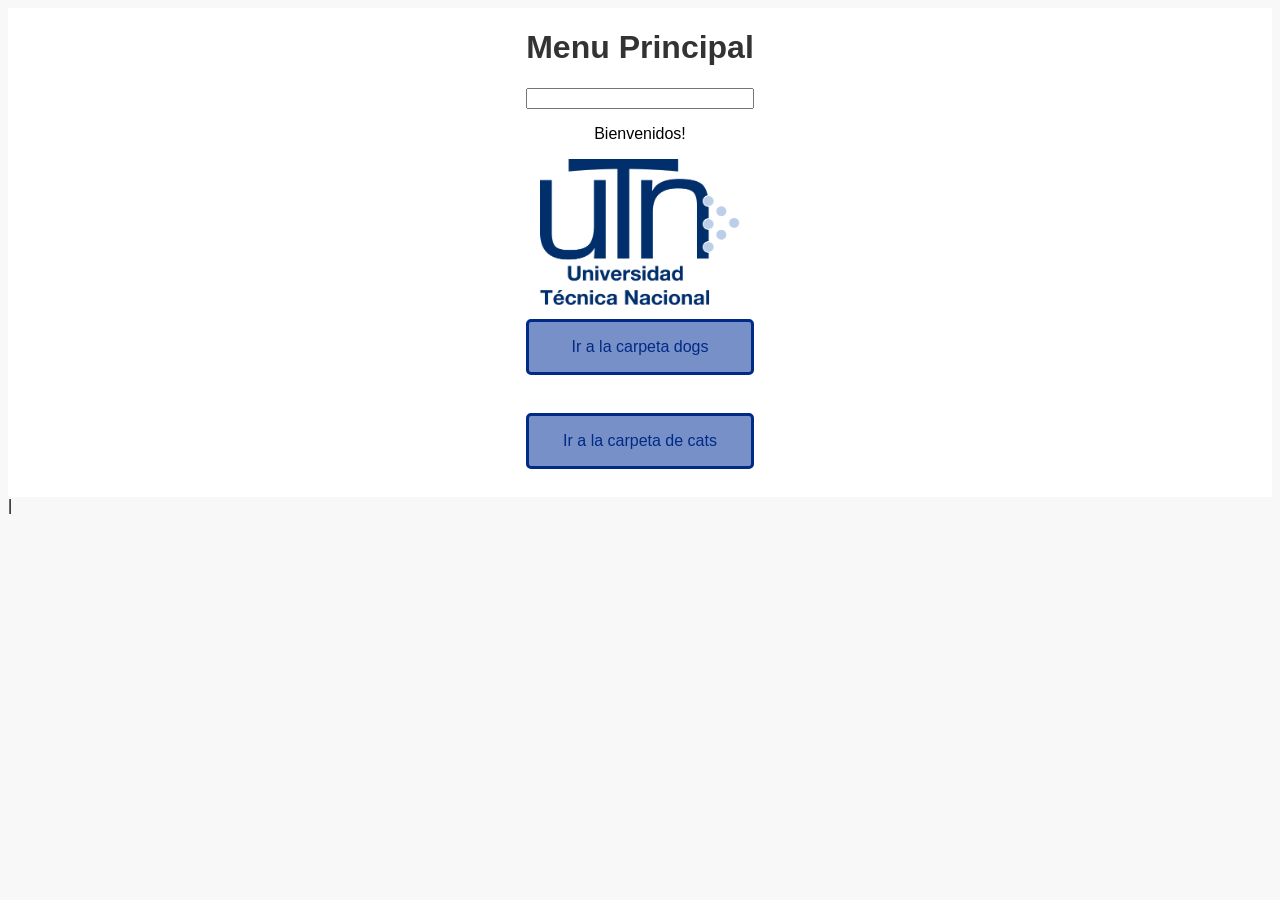
<file: Workshops3/index.html>
<!DOCTYPE html>
<html lang="en">

<head>
    <meta charset="UTF-8">
    <meta name="viewport" content="width=device-width, initial-scale=1.0">
    <title>Workshop 3</title>
    <link rel="stylesheet" href="style.css">
</head>
<!-- Contenedor principal para el título, logo y enlaces -->
<body>
    <div class="divtitulo">
        <h1 class="titulo">Menu Principal</h1>
        <input type ="text" class="subtitulo"/>
        <p>Bienvenidos!</p>
        <img class="logo" src="imagenes/logo.png">
        <a href="dogs/imagenes" class="button">Ir a la carpeta dogs</a> <br>
        <a href="cats/imagenes" class="button">Ir a la carpeta de cats</a> <br>
    </div>
</body>

</html>|
</file>
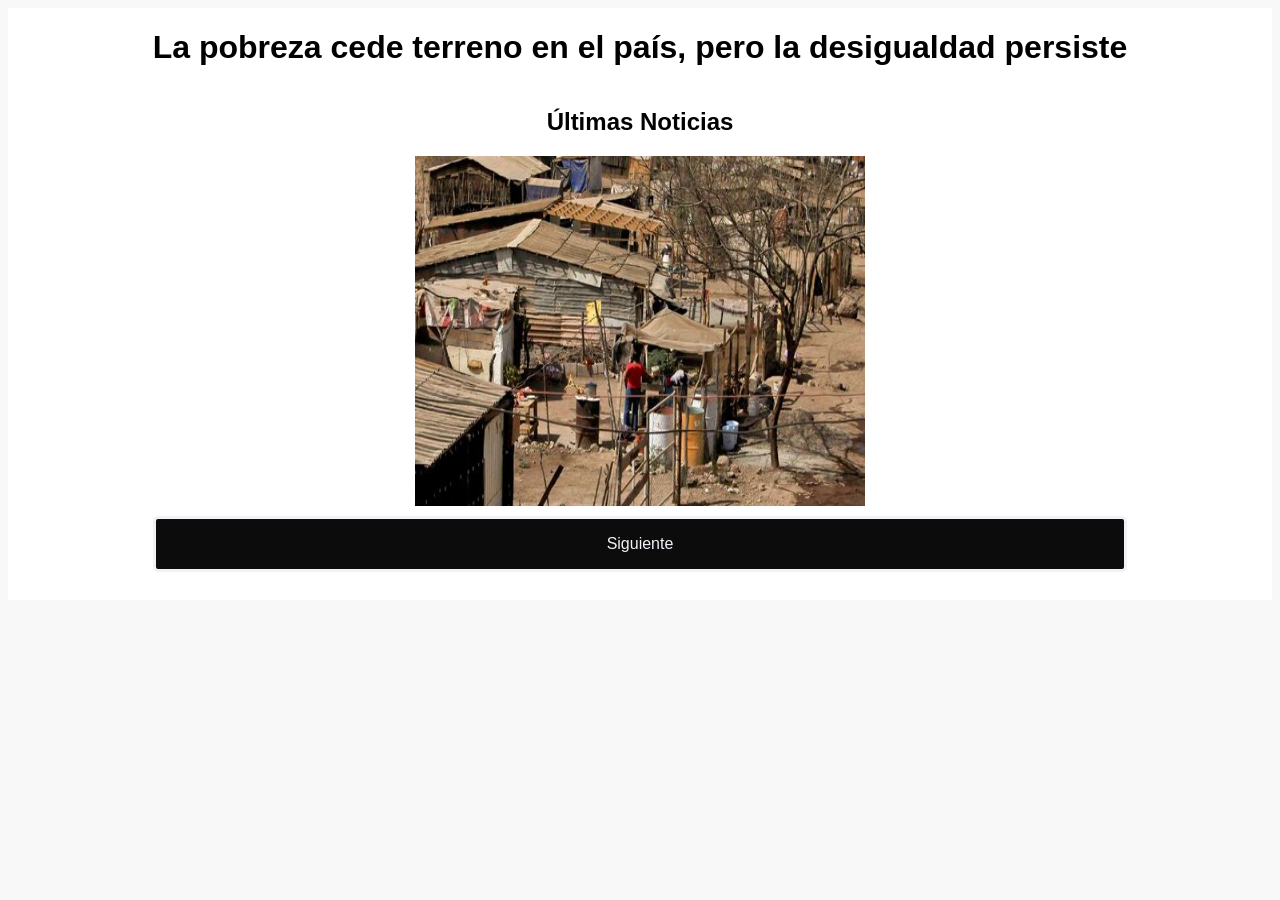
<file: Workshops4/index.html>
<!DOCTYPE html>
<html lang="en">

<head>
    <meta charset="UTF-8">
    <meta name="viewport" content="width=device-width, initial-scale=1.0">
    <link rel="stylesheet" href="style.css">
    <title>Document</title>
</head>
<body>
    <div class="portada">
        <h1 class="titulo">La pobreza cede terreno en el país,
            pero la desigualdad persiste</h1>
        <h2 class="subtitulo">Últimas Noticias</h2>
        <img class="prin" src="inicio.png">
        <a href="principal/hoja.html" class="button">Siguiente</a> <br>
    </div>
</body>

</html>
</file>
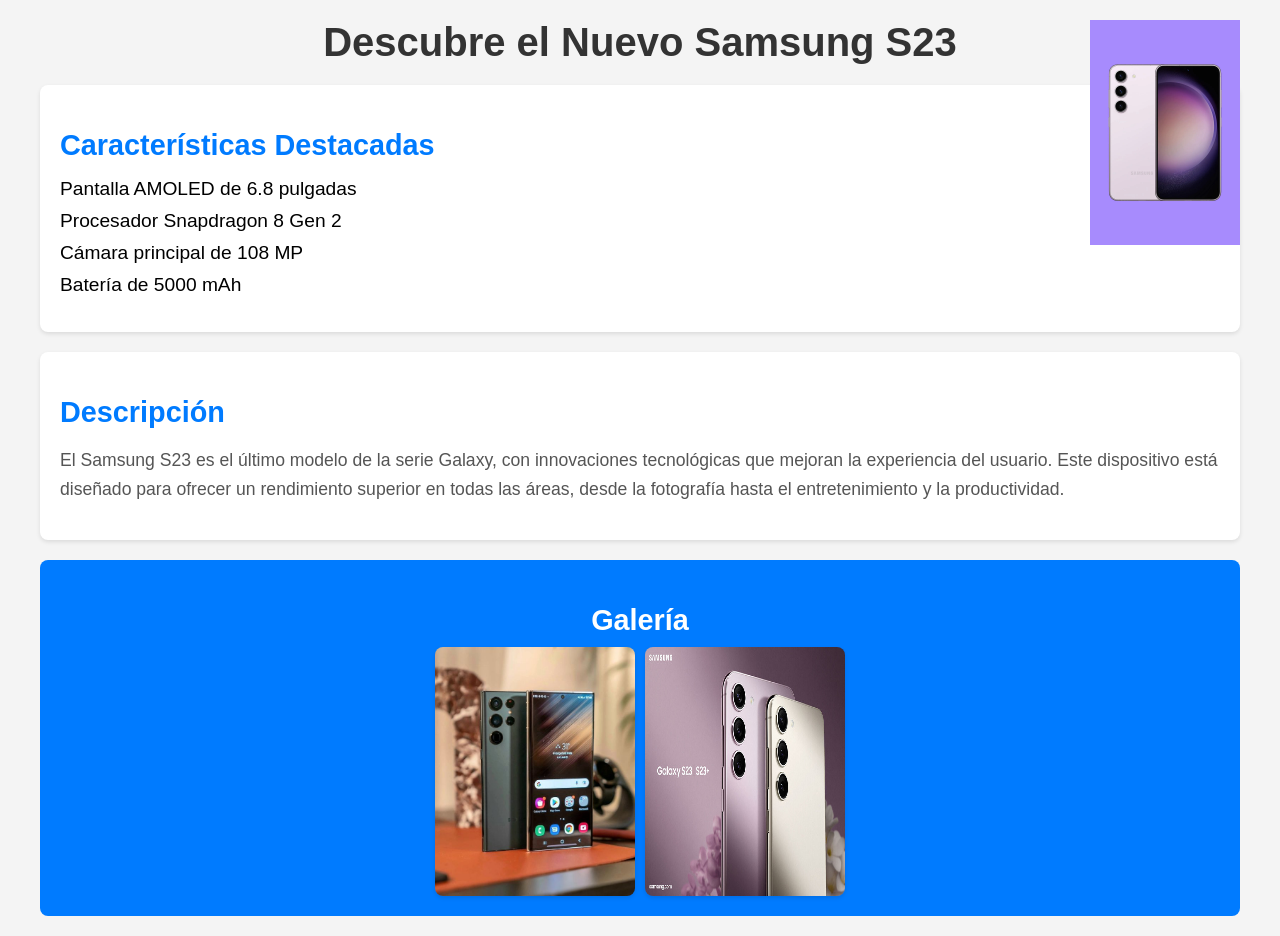
<file: Workshops5/index.html>
<!DOCTYPE html>
<html lang="es">
<head>
    <meta charset="UTF-8">
    <meta name="viewport" content="width=device-width, initial-scale=1.0">
    <title>Promoción Samsung S23</title>
    <link rel="stylesheet" href="style.css">
</head>
<body>
    <div class="container">
        <header>
            <h1>Descubre el Nuevo Samsung S23</h1>
            <img src="s23.png" alt="Samsung S23" class="main-image">
        </header>
        <main>
            <section class="features">
                <h2>Características Destacadas</h2>
                <ul>
                    <li>Pantalla AMOLED de 6.8 pulgadas</li>
                    <li>Procesador Snapdragon 8 Gen 2</li>
                    <li>Cámara principal de 108 MP</li>
                    <li>Batería de 5000 mAh</li>
                </ul>
            </section>
            <section class="description">
                <h2>Descripción</h2>
                <p>El Samsung S23 es el último modelo de la serie Galaxy, con innovaciones tecnológicas que mejoran la experiencia del usuario. Este dispositivo está diseñado para ofrecer un rendimiento superior en todas las áreas, desde la fotografía hasta el entretenimiento y la productividad.</p>
            </section>
        </main>
        <footer>
            <h2>Galería</h2>
            <div class="gallery">
                <img src="frente.png" alt="Vista lateral del Samsung S23">
                <img src="atrasS23.png" alt="Vista trasera del Samsung S23">
            </div>
        </footer>
    </div>
</body>
</html>
</file>
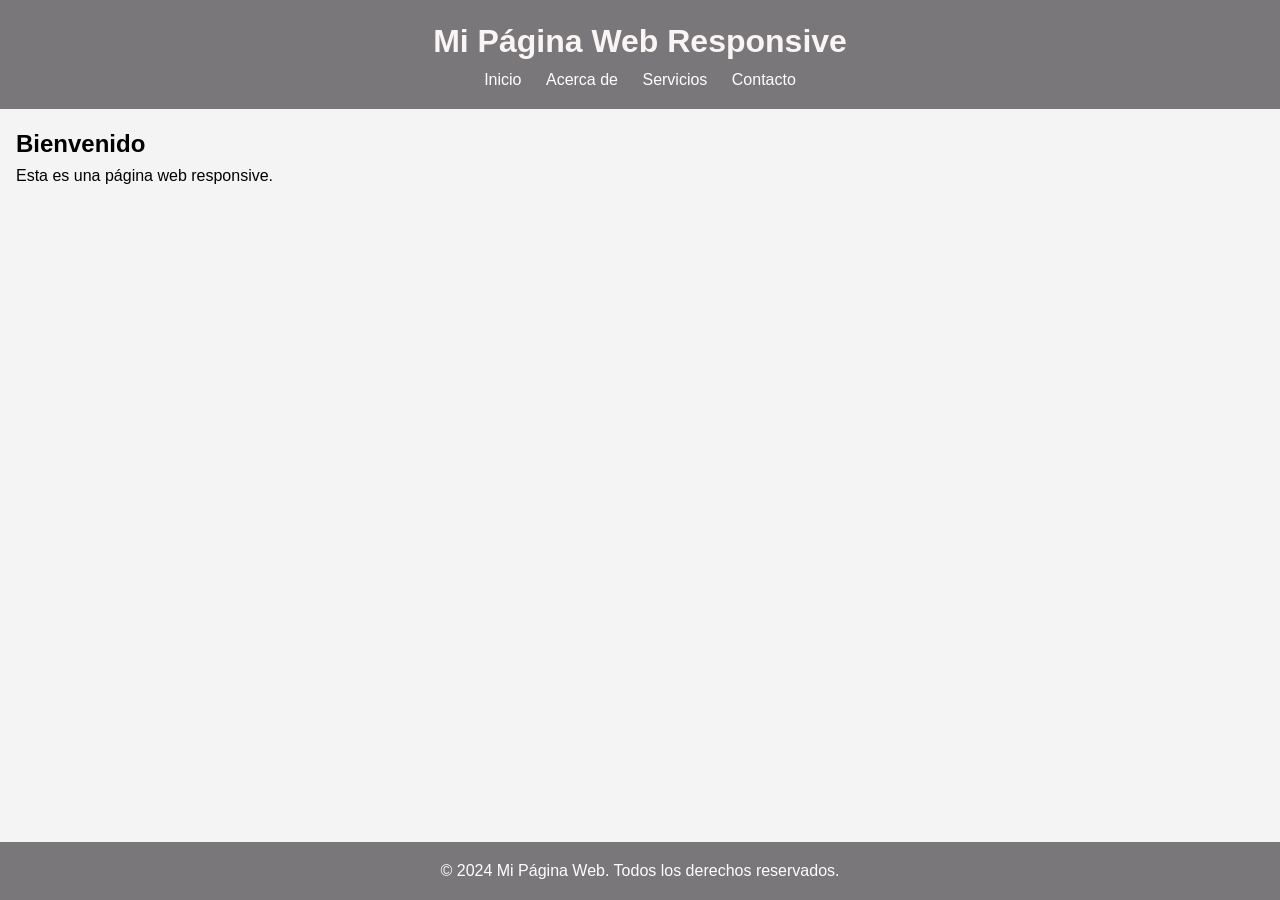
<file: Workshops7/index.html>
<!DOCTYPE html>
<html lang="es">
<head>
    <meta charset="UTF-8">
    <meta name="viewport" content="width=device-width, initial-scale=1.0">
    <title>Página Web Responsive</title>
    <link rel="stylesheet" href="style.css">
</head>
<body>
    <header>
        <h1>Mi Página Web Responsive</h1>
        <nav>
            <ul>
                <li><a href="#">Inicio</a></li>
                <li><a href="#">Acerca de</a></li>
                <li><a href="#">Servicios</a></li>
                <li><a href="#">Contacto</a></li>
            </ul>
        </nav>
    </header>
    <main>
        <section>
            <h2>Bienvenido</h2>
            <p>Esta es una página web responsive.</p>
        </section>
    </main>
    <footer>
        <p>&copy; 2024 Mi Página Web. Todos los derechos reservados.</p>
    </footer>
</body>
</html>
</file>
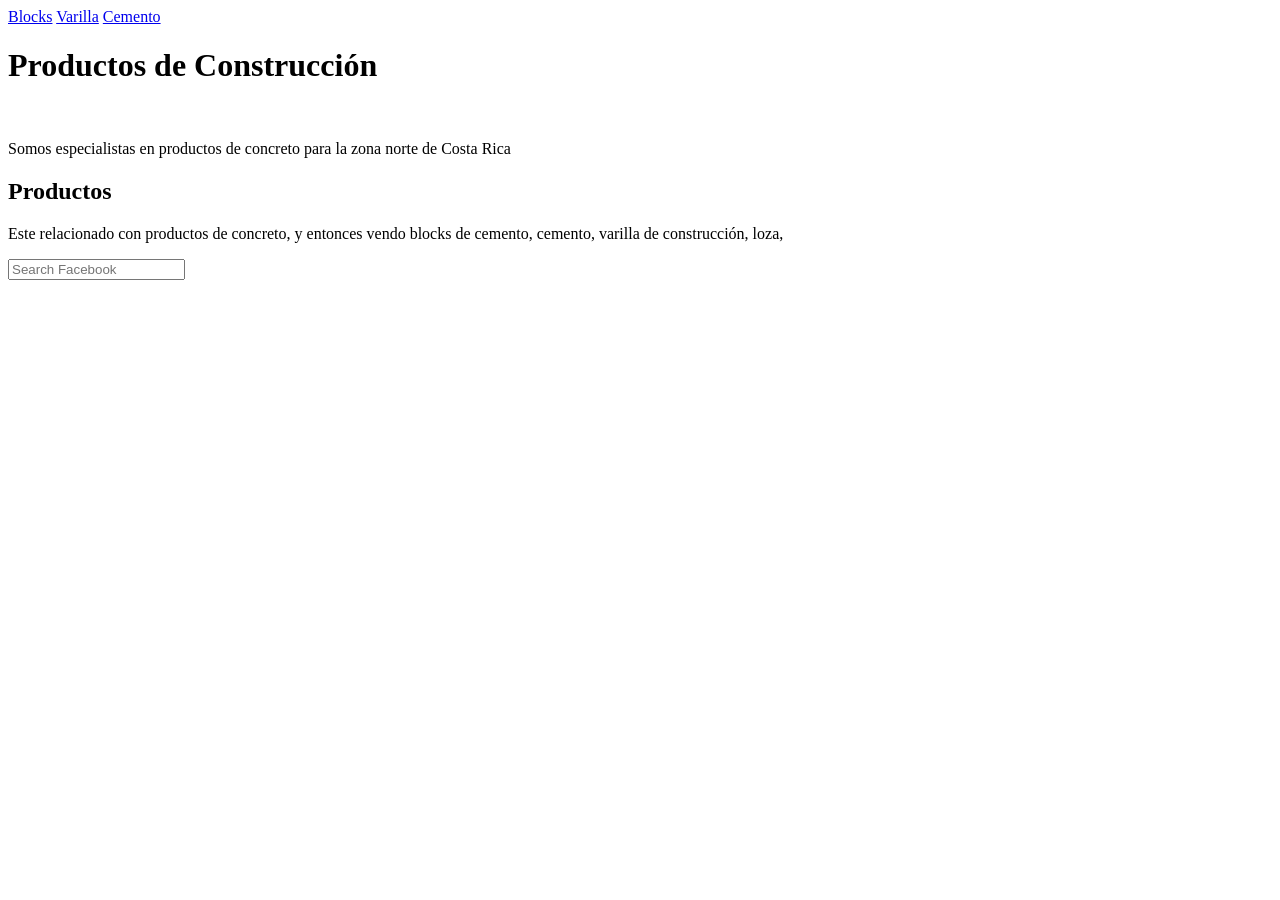
<file: quiz3/week9/index.html>
<!DOCTYPE html>
<html lang="en">
<head>
  <meta charset="UTF-8">
  <meta http-equiv="X-UA-Compatible" content="IE=edge">
  <meta name="viewport" content="width=device-width, initial-scale=1.0">
  <title>Index</title>
</head>
<body>
  <nav class="nav justify-content-center">
    <a class="nav-link active" href="#">Blocks</a>
    <a class="nav-link" href="#">Varilla</a>
    <a class="nav-link disabled" href="#">Cemento</a>
  </nav>

  <h1>Productos de Construcción</h1>
  <br/>
  <p> Somos especialistas en productos de concreto para la zona norte de Costa Rica</p>
  <h2>Productos</h2>
  <p>Este relacionado con productos de concreto, y entonces vendo blocks de cemento, cemento, varilla de construcción, loza, </p>

  <input type="search" dir="ltr" aria-autocomplete="list" aria-expanded="false" aria-label="Search Facebook" role="combobox" placeholder="Search Facebook" autocomplete="off" spellcheck="false" aria-invalid="false" value="" class="oajrlxb2 rq0escxv f1sip0of hidtqoto e70eycc3 lzcic4wl hzawbc8m ijkhr0an aaoq3grb sgqwj88q b3i9ofy5 oo9gr5id b1f16np4 hdh3q7d8 dwo3fsh8 qu0x051f esr5mh6w e9989ue4 r7d6kgcz br7hx15l h2jyy9rg n3ddgdk9 owxd89k7 ihxqhq3m jq4qci2q k4urcfbm iu8raji3 qypqp5cg l60d2q6s hv4rvrfc hwnh5xvq ez2duhqw rmlgq0sb dzqu5etb aj8hi1zk r4fl40cc kd8v7px7 m07ooulj mzan44vs">
</body>
</html>
</file>
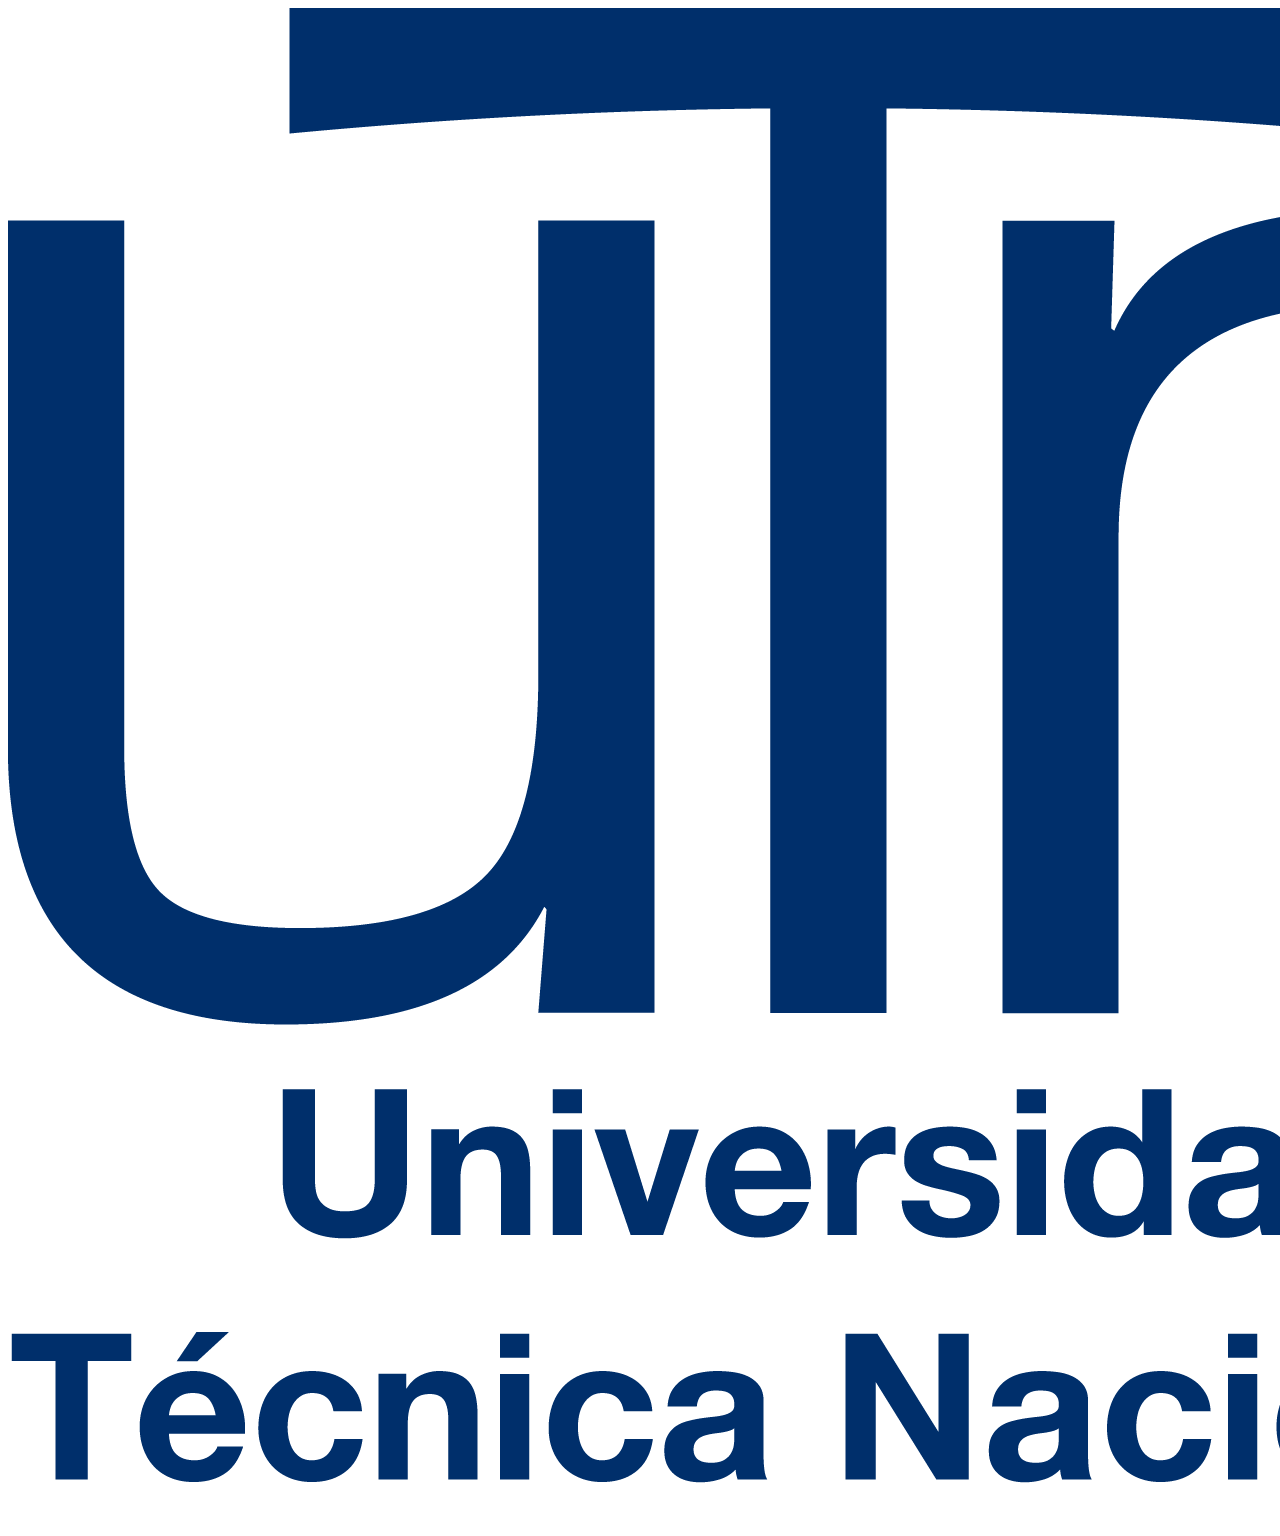
<file: Workshops3/imagenes/index.html>
<!DOCTYPE html>
<html lang="en">
<head>
    <meta charset="UTF-8">
    <meta name="viewport" content="width=device-width, initial-scale=1.0">
    <title>Document</title>
</head>
<body>
    <img src="logo.png" alt="Ericka" >
</body>
</html>
</file>
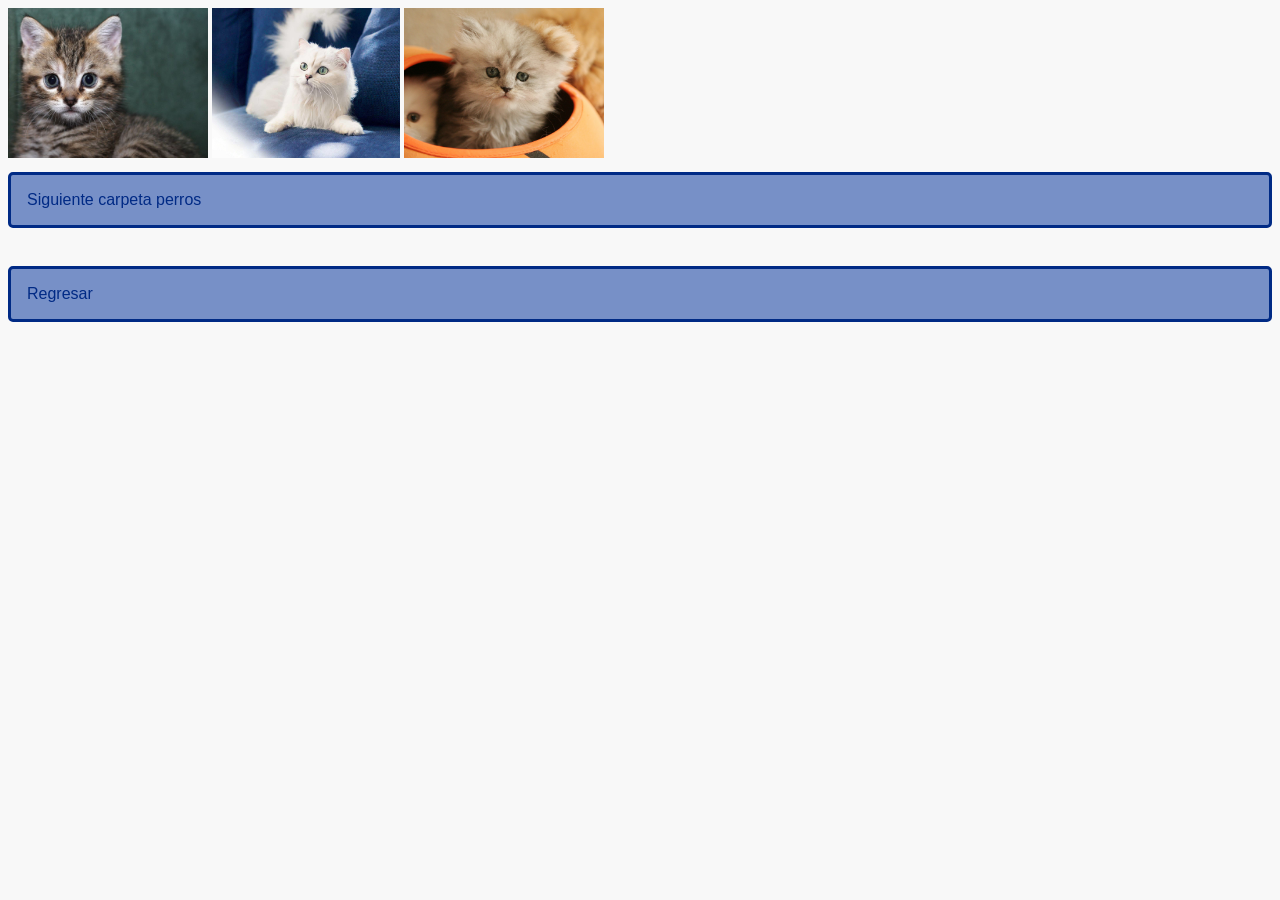
<file: Workshops3/cats/imagenes/index.html>
<!DOCTYPE html>
<html lang="en">

<head>
    <meta charset="UTF-8">
    <meta name="viewport" content="width=device-width, initial-scale=1.0">
    <link rel="stylesheet" href="../../style.css">
    <title>Workshop 3</title>
</head>

<body>
    <img src="cat1.jpeg" alt="Imagen 1" height="150">
    <img src="cat2.jpeg" alt="Imagen 2" height="150">
    <img src="cat3.jpg" alt="Imagen 3" height="150"> <br>
    <a href="../../dogs/imagenes/" class="button">Siguiente carpeta perros</a> <br>
    <a href="../../index.html" class="button">Regresar</a><br>

</body>

</html>
</file>
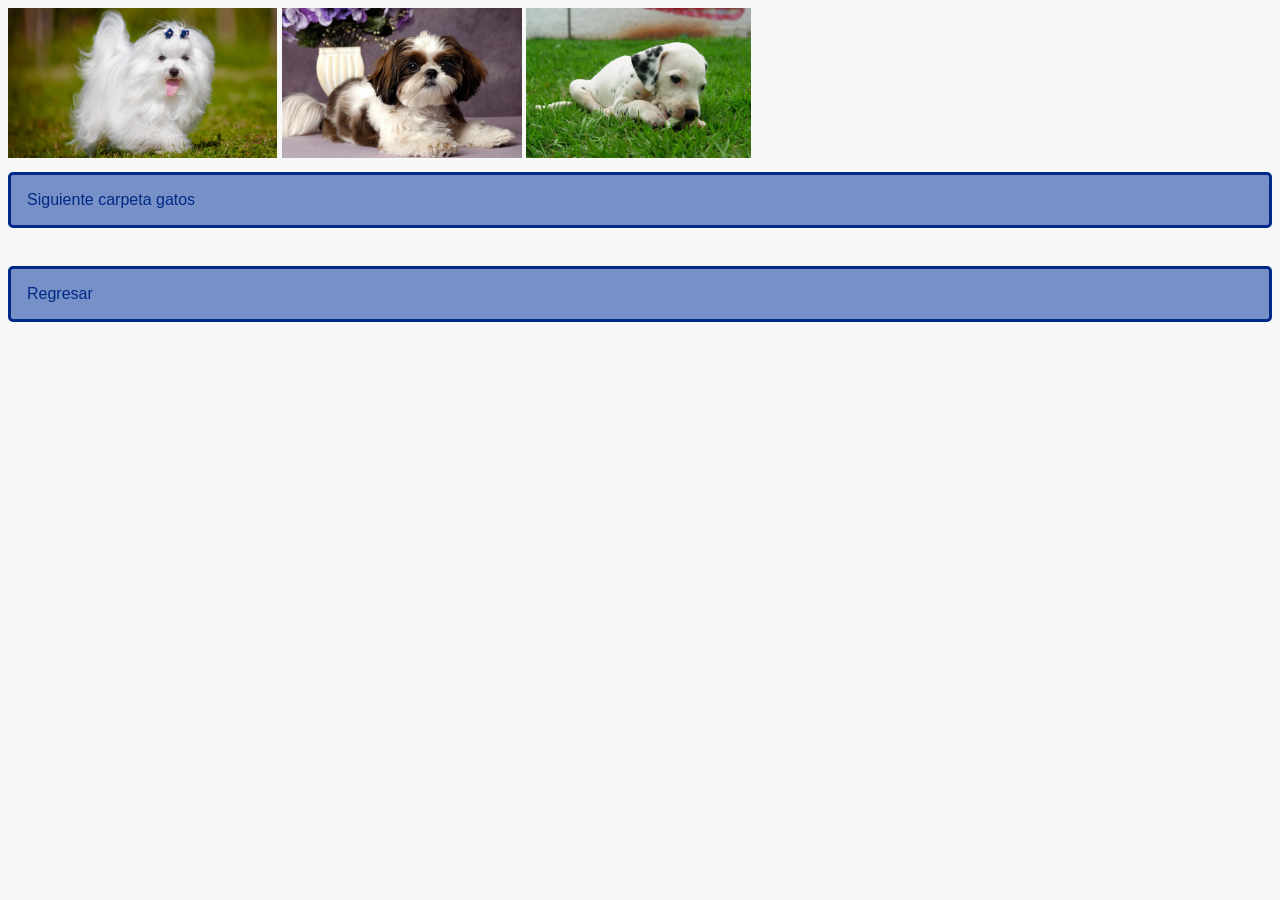
<file: Workshops3/dogs/imagenes/index.html>
<!DOCTYPE html>
<html lang="en">

<head>
    <meta charset="UTF-8">
    <meta name="viewport" content="width=device-width, initial-scale=1.0">
    <link rel="stylesheet" href="../../style.css">

    <title>Workshop 3</title>
</head>

<body>
    <img src="dog1.jpg" alt="Imagen 1" height="150">
    <img src="dog2.jpg" alt="Imagen 2" height="150">
    <img src="dog3.jpg" alt="Imagen 3" height="150"><br>
    <a href="../../cats/imagenes/" class="button">Siguiente carpeta gatos</a><br>
    <a href="../../index.html" class="button">Regresar</a><br>

</body>

</html>
</file>
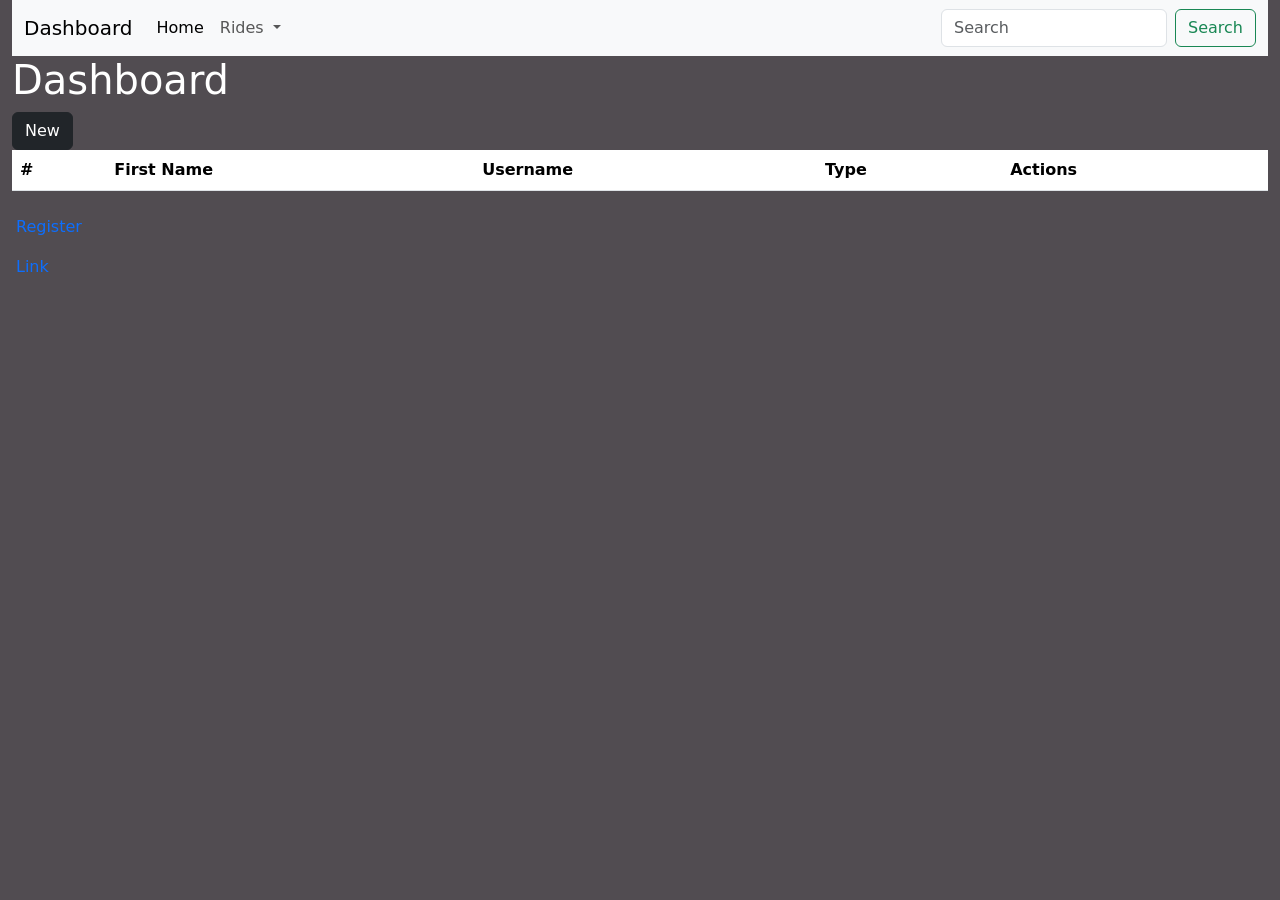
<file: quiz3/week9/dashboard.html>
<!doctype html>
<html lang="en">
  <head>
    <!-- Required meta tags -->
    <meta charset="utf-8">
    <meta name="viewport" content="width=device-width, initial-scale=1">

    <!-- Bootstrap CSS -->
    <link href="https://cdn.jsdelivr.net/npm/bootstrap@5.0.2/dist/css/bootstrap.min.css" rel="stylesheet" integrity="sha384-EVSTQN3/azprG1Anm3QDgpJLIm9Nao0Yz1ztcQTwFspd3yD65VohhpuuCOmLASjC" crossorigin="anonymous">

    <link rel="stylesheet" href="css/template.css" />
    <title>User Dashboard</title>
  </head>
  <body>
    <div class="container-fluid">
      <header>
        <nav class="navbar navbar-expand-lg navbar-light bg-light">
          <div class="container-fluid">
            <a class="navbar-brand" href="./dashboard.html">Dashboard</a>
            <button class="navbar-toggler" type="button" data-bs-toggle="collapse" data-bs-target="#navbarSupportedContent" aria-controls="navbarSupportedContent" aria-expanded="false" aria-label="Toggle navigation">
              <span class="navbar-toggler-icon"></span>
            </button>
            <div class="collapse navbar-collapse" id="navbarSupportedContent">
              <ul class="navbar-nav me-auto mb-2 mb-lg-0">
                <li class="nav-item">
                  <a class="nav-link active" aria-current="page" href="./dashboard.html">Home</a>
                </li>
                <li class="nav-item dropdown">
                  <a class="nav-link dropdown-toggle" href="#" id="navbarDropdown" role="button" data-bs-toggle="dropdown" aria-expanded="false">
                    Rides
                  </a>
                  <ul class="dropdown-menu" aria-labelledby="navbarDropdown">
                    <li><a class="dropdown-item" href="#">Action</a></li>
                    <li><a class="dropdown-item" href="#">Another action</a></li>
                    <li><hr class="dropdown-divider"></li>
                    <li><a class="dropdown-item" href="#">Something else here</a></li>
                  </ul>
                </li>
              </ul>
              <form class="d-flex">
                <input class="form-control me-2" type="search" placeholder="Search" aria-label="Search">
                <button class="btn btn-outline-success" type="submit">Search</button>
              </form>
            </div>
          </div>
        </nav>
      </header>
      <section class="dashboard">
        <h1>Dashboard</h1>
        <button type="button" class="btn btn-dark">New</button>
        <table class="table table-striped">
          <thead>
            <tr>
              <th scope="col">#</th>
              <th scope="col">First Name</th>
              <th scope="col">Username</th>
              <th scope="col">Type</th>
              <th scope="col">Actions</th>
            </tr>
          </thead>
          <tbody id="user-table-rows"></tbody>
        </table>
      </section>
    </div>
    <footer>
      <ul class="nav flex-column">
          <li class="nav-item">
            <a class="nav-link active" href="./register.html">Register</a>
          </li>
          <li class="nav-item">
              <a class="nav-link" href="#">Link</a>
          </li>
      </ul>
    </footer>
    <script src="js/database.js" type="text/javascript"></script>
    <script src="js/application.js" type="text/javascript"></script>
    <script src="https://cdn.jsdelivr.net/npm/bootstrap@5.0.2/dist/js/bootstrap.bundle.min.js" integrity="sha384-MrcW6ZMFYlzcLA8Nl+NtUVF0sA7MsXsP1UyJoMp4YLEuNSfAP+JcXn/tWtIaxVXM" crossorigin="anonymous"></script>
    <script>
      bindEvents();
      loadUsers();
    </script>

  </body>
</html>
</file>
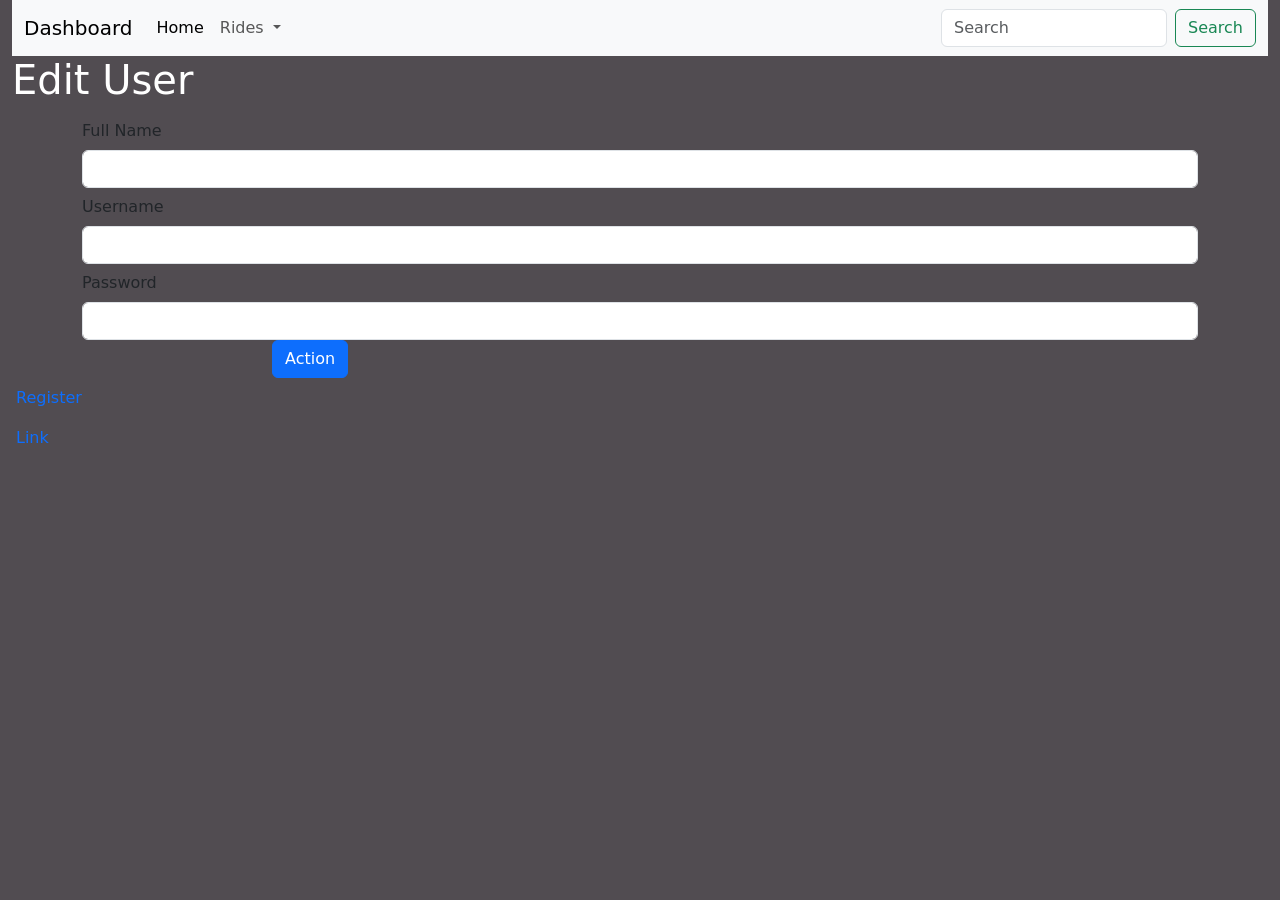
<file: quiz3/week9/edit_user.html>
<!doctype html>
<html lang="en">
  <head>
    <!-- Required meta tags -->
    <meta charset="utf-8">
    <meta name="viewport" content="width=device-width, initial-scale=1">

    <!-- Bootstrap CSS -->
    <link href="https://cdn.jsdelivr.net/npm/bootstrap@5.0.2/dist/css/bootstrap.min.css" rel="stylesheet" integrity="sha384-EVSTQN3/azprG1Anm3QDgpJLIm9Nao0Yz1ztcQTwFspd3yD65VohhpuuCOmLASjC" crossorigin="anonymous">

    <link rel="stylesheet" href="css/template.css" />
    <title>User Edit</title>
  </head>
  <body>
    <div class="container-fluid">
      <header>
        <nav class="navbar navbar-expand-lg navbar-light bg-light">
          <div class="container-fluid">
            <a class="navbar-brand" href="./dashboard.html">Dashboard</a>
            <button class="navbar-toggler" type="button" data-bs-toggle="collapse" data-bs-target="#navbarSupportedContent" aria-controls="navbarSupportedContent" aria-expanded="false" aria-label="Toggle navigation">
              <span class="navbar-toggler-icon"></span>
            </button>
            <div class="collapse navbar-collapse" id="navbarSupportedContent">
              <ul class="navbar-nav me-auto mb-2 mb-lg-0">
                <li class="nav-item">
                  <a class="nav-link active" aria-current="page" href="./dashboard.html">Home</a>
                </li>
                <li class="nav-item dropdown">
                  <a class="nav-link dropdown-toggle" href="#" id="navbarDropdown" role="button" data-bs-toggle="dropdown" aria-expanded="false">
                    Rides
                  </a>
                  <ul class="dropdown-menu" aria-labelledby="navbarDropdown">
                    <li><a class="dropdown-item" href="#">Action</a></li>
                    <li><a class="dropdown-item" href="#">Another action</a></li>
                    <li><hr class="dropdown-divider"></li>
                    <li><a class="dropdown-item" href="#">Something else here</a></li>
                  </ul>
                </li>
              </ul>
              <form class="d-flex">
                <input class="form-control me-2" type="search" placeholder="Search" aria-label="Search">
                <button class="btn btn-outline-success" type="submit">Search</button>
              </form>
            </div>
          </div>
        </nav>
      </header>
      <section class="register">
        <h1>Edit User</h1>
        <div class="container">

            <div class="form-group row">
              <label for="firstname" class="col-sm-1-12 col-form-label">Full Name</label>
              <div class="col-sm-1-12">
                <input type="text" class="form-control" name="firstname" id="firstname" placeholder="">
              </div>
            </div>
            <div class="form-group row">
              <label for="username" class="col-sm-1-12 col-form-label">Username</label>
              <div class="col-sm-1-12">
                <input type="text" class="form-control" name="username" id="username" placeholder="">
              </div>
            </div>
            <div class="form-group row">
              <label for="password" class="col-sm-1-12 col-form-label">Password</label>
              <div class="col-sm-1-12">
                <input type="password" class="form-control" name="password" id="password" placeholder="">
              </div>
            </div>

            <div class="form-group row">
              <div class="offset-sm-2 col-sm-10">
                <button type="button" id="edit-button" class="btn btn-primary">Action</button>
              </div>
            </div>

        </div>
      </section>
    </div>
    <footer>
      <ul class="nav flex-column">
          <li class="nav-item">
              <a class="nav-link active" href="./register.html">Register</a>
          </li>
          <li class="nav-item">
              <a class="nav-link" href="#">Link</a>
          </li>
      </ul>
    </footer>
    <script src="js/database.js" type="text/javascript"></script>
    <script src="js/application.js" type="text/javascript"></script>
    <script src="https://cdn.jsdelivr.net/npm/bootstrap@5.0.2/dist/js/bootstrap.bundle.min.js" integrity="sha384-MrcW6ZMFYlzcLA8Nl+NtUVF0sA7MsXsP1UyJoMp4YLEuNSfAP+JcXn/tWtIaxVXM" crossorigin="anonymous"></script>
    <script>
      bindEvents();
      loadUser();
      
    </script>

  </body>
</html>
</file>
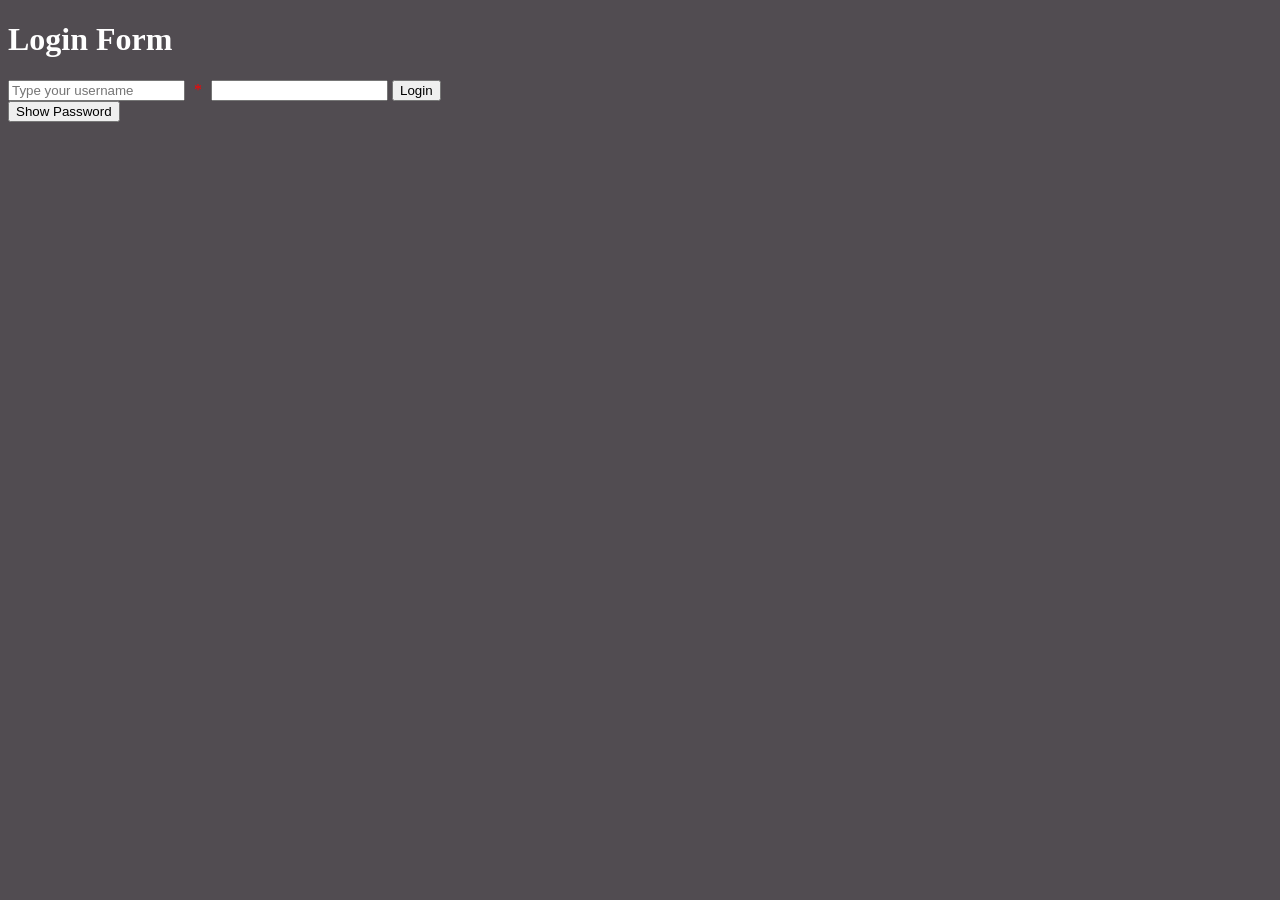
<file: quiz3/week9/login.html>
<!DOCTYPE html>
<html>

<head>
	<meta charset="utf-8">
	<meta http-equiv="X-UA-Compatible" content="IE=edge">
	<title>Testing Form 1</title>

	<!-- External CSS -->
	<link rel="stylesheet" href="css/template.css">

	<script>
		function showHidePassword() {
			const passwordInputElement = document.getElementById('password');
			const showPasswordButtonElement = document.getElementById('showPassword');
			if (passwordInputElement.type === 'password') {
				passwordInputElement.type = 'text';
				showPasswordButtonElement.innerHTML = "Hide Password";
			} else {
				passwordInputElement.type = 'password';
				showPasswordButtonElement.innerHTML = "Show Password";
			}
		}
	</script>
</head>

<body>
	<h1>Login Form</h1>
	<div class="form-contact-info">
		<div class="error_msg" id="error_msg"></div>
		<form action="formulario.php" method="post">
			<input type="text" name="username" value="" placeholder="Type your username" class="required" id="username" />
			<span class="required">*</span>
			<input type="password" name="password" id="password" />
			<input type="button" value="Login" id="login-button" />
		</form>
	</div>
	<button onclick="showHidePassword();" id="showPassword">Show Password</button>
	<script src="js/database.js" type="text/javascript"></script>
	<script src="js/application.js" type="text/javascript"></script>
</body>

</html>
</file>
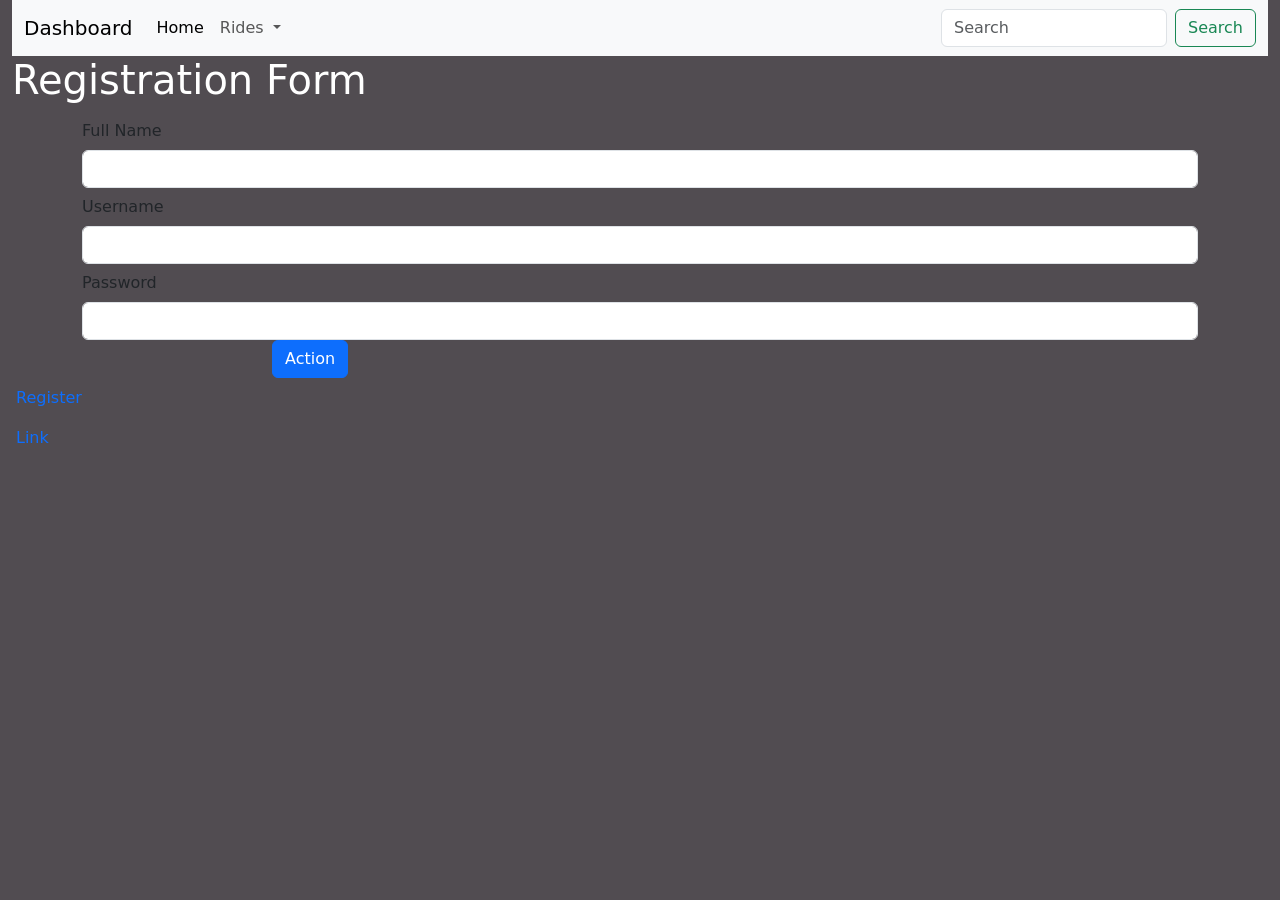
<file: quiz3/week9/register.html>
<!doctype html>
<html lang="en">
  <head>
    <!-- Required meta tags -->
    <meta charset="utf-8">
    <meta name="viewport" content="width=device-width, initial-scale=1">

    <!-- Bootstrap CSS -->
    <link href="https://cdn.jsdelivr.net/npm/bootstrap@5.0.2/dist/css/bootstrap.min.css" rel="stylesheet" integrity="sha384-EVSTQN3/azprG1Anm3QDgpJLIm9Nao0Yz1ztcQTwFspd3yD65VohhpuuCOmLASjC" crossorigin="anonymous">

    <link rel="stylesheet" href="css/template.css" />
    <title>User Register</title>
  </head>
  <body>
    <div class="container-fluid">
      <header>
        <nav class="navbar navbar-expand-lg navbar-light bg-light">
          <div class="container-fluid">
            <a class="navbar-brand" href="./dashboard.html">Dashboard</a>
            <button class="navbar-toggler" type="button" data-bs-toggle="collapse" data-bs-target="#navbarSupportedContent" aria-controls="navbarSupportedContent" aria-expanded="false" aria-label="Toggle navigation">
              <span class="navbar-toggler-icon"></span>
            </button>
            <div class="collapse navbar-collapse" id="navbarSupportedContent">
              <ul class="navbar-nav me-auto mb-2 mb-lg-0">
                <li class="nav-item">
                  <a class="nav-link active" aria-current="page" href="./dashboard.html">Home</a>
                </li>
                <li class="nav-item dropdown">
                  <a class="nav-link dropdown-toggle" href="#" id="navbarDropdown" role="button" data-bs-toggle="dropdown" aria-expanded="false">
                    Rides
                  </a>
                  <ul class="dropdown-menu" aria-labelledby="navbarDropdown">
                    <li><a class="dropdown-item" href="#">Action</a></li>
                    <li><a class="dropdown-item" href="#">Another action</a></li>
                    <li><hr class="dropdown-divider"></li>
                    <li><a class="dropdown-item" href="#">Something else here</a></li>
                  </ul>
                </li>
              </ul>
              <form class="d-flex">
                <input class="form-control me-2" type="search" placeholder="Search" aria-label="Search">
                <button class="btn btn-outline-success" type="submit">Search</button>
              </form>
            </div>
          </div>
        </nav>
      </header>
      <section class="register">
        <h1>Registration Form</h1>
        <div class="container">

            <div class="form-group row">
              <label for="firstname" class="col-sm-1-12 col-form-label">Full Name</label>
              <div class="col-sm-1-12">
                <input type="text" class="form-control" name="firstname" id="firstname" placeholder="">
              </div>
            </div>
            <div class="form-group row">
              <label for="username" class="col-sm-1-12 col-form-label">Username</label>
              <div class="col-sm-1-12">
                <input type="text" class="form-control" name="username" id="username" placeholder="">
              </div>
            </div>
            <div class="form-group row">
              <label for="password" class="col-sm-1-12 col-form-label">Password</label>
              <div class="col-sm-1-12">
                <input type="password" class="form-control" name="password" id="password" placeholder="">
              </div>
            </div>

            <div class="form-group row">
              <div class="offset-sm-2 col-sm-10">
                <button type="button" id="register-button" class="btn btn-primary">Action</button>
              </div>
            </div>

        </div>
      </section>
    </div>
    <footer>
      <ul class="nav flex-column">
          <li class="nav-item">
              <a class="nav-link active" href="./register.html">Register</a>
          </li>
          <li class="nav-item">
              <a class="nav-link" href="#">Link</a>
          </li>
      </ul>
    </footer>
    <script src="js/database.js" type="text/javascript"></script>
    <script src="js/application.js" type="text/javascript"></script>
    <script src="https://cdn.jsdelivr.net/npm/bootstrap@5.0.2/dist/js/bootstrap.bundle.min.js" integrity="sha384-MrcW6ZMFYlzcLA8Nl+NtUVF0sA7MsXsP1UyJoMp4YLEuNSfAP+JcXn/tWtIaxVXM" crossorigin="anonymous"></script>
    <script>
      bindEvents();
    </script>

  </body>
</html>
</file>
<file: Workshops3/style.css>
.divtitulo {
    background-color: rgb(255, 255, 255); /* Establece el color de fondo en blanco para el contenedor con esta clase */
    text-align: center; /* Centra el texto dentro del contenedor */
    font-family: Arial, sans-serif; /* Aplica la fuente Arial o una fuente sans-serif como respaldo */
    display: grid; /* Utiliza el sistema de cuadrícula CSS para el diseño del contenedor */
    justify-content: space-around; /* Distribuye los elementos dentro del contenedor de manera equitativa */
}

body {
    font-family: Arial, sans-serif; /* Aplica la fuente Arial o una fuente sans-serif como respaldo para todo el cuerpo de la página */
    background-color: rgb(248, 248, 248); /* Establece un color de fondo gris claro para toda la página */
}

.titulo {
    color: #333; /* Establece el color del texto en un gris oscuro para los elementos con esta clase */
}

.logo {
    width: 200px; /* Define un ancho fijo de 200 píxeles para la imagen o elemento con esta clase */
    height: 150px; /* Define una altura fija de 150 píxeles */
    display: block; /* Hace que el elemento sea un bloque, ocupando todo el ancho disponible */
    margin: 0 auto; /* Centra horizontalmente el elemento */
}

.button {
    border-radius: 5px; /* Redondea las esquinas del botón */
    background-color: #7790c7; /* Establece un color de fondo azul claro para el botón */
    border: solid; /* Aplica un borde sólido al botón */
    display: block; /* Hace que el botón sea un bloque, ocupando todo el ancho disponible */
    margin: 10px 0; /* Añade un margen de 10 píxeles en la parte superior e inferior del botón */
    color: #002a85; /* Establece el color del texto del botón en azul oscuro */
    text-decoration: none; /* Elimina cualquier subrayado o estilo de enlace en el texto del botón */
    padding: 1rem; /* Añade un relleno de 1 rem alrededor del contenido del botón */

    &:hover {
        text-decoration: underline; /* Añade un subrayado al texto del botón cuando el cursor está sobre él */
    }
}
</file>
<file: Workshops4/style.css>
.portada {
    background-color: rgb(255, 255, 255); 
    text-align: center; 
    font-family: Arial, sans-serif; 
    display: grid; /* Utiliza el sistema de cuadrícula CSS para el diseño del contenedor */
    justify-content: space-around; /* Distribuye los elementos dentro del contenedor de manera equitativa */
}


element{
    --main-bg-color:black !important;
}

body {
    font-family: Arial, sans-serif;
    background-color: rgb(248, 248, 248); 
}

.titulo {
    background-color: var(--main-bg-color); 
}

.prin {
    width: 450px; /* Define un ancho fijo de 200 píxeles para la imagen o elemento con esta clase */
    height: 350px; /* Define una altura fija de 150 píxeles */
    display: block; /* Hace que el elemento sea un bloque, ocupando todo el ancho disponible */
    margin: 0 auto; /* Centra horizontalmente el elemento */
}

.button {
    border-radius: 5px; /* Redondea las esquinas del botón */
    background-color: #0c0c0c; 
    border: solid; /* Aplica un borde sólido al botón */
    display: block; /* Hace que el botón sea un bloque, ocupando todo el ancho disponible */
    margin: 10px 0; 
    color: #f0f2f7; 
    text-decoration: none; /* Elimina cualquier subrayado o estilo de enlace en el texto del botón */
    padding: 1rem; /* Añade un relleno de 1 rem alrededor del contenido del botón */

    &:hover {
        text-decoration: underline; /* Añade un subrayado al texto del botón cuando el cursor está sobre él */
    }
}
</file>
<file: Workshops5/style.css>
body {
    font-family: Arial, sans-serif;
    margin: 0;
    padding: 0;
    background-color: #f4f4f4;
}

.container {
    max-width: 1200px;
    margin: 0 auto;
    padding: 20px;
}

header {
    position: relative;
    text-align: center;
    margin-bottom: 20px;
}

header h1 {
    font-size: 2.5em;
    margin: 0;
    color: #333;
}

.main-image {
    position: absolute;
    top: 0;
    right: 0;
    width: 150px; 
    height: auto;
}

.features, .description {
    background: #fff;
    padding: 20px;
    margin-bottom: 20px;
    border-radius: 8px;
    box-shadow: 0 2px 4px rgba(0, 0, 0, 0.1);
}

.features h2, .description h2 {
    font-size: 1.8em;
    margin-bottom: 10px;
    color: #007BFF;
}

.features ul {
    list-style-type: none;
    padding: 0;
}

.features ul li {
    margin-bottom: 10px;
    font-size: 1.2em;
}

.description p {
    font-size: 1.1em;
    line-height: 1.6;
    color: #555;
}

footer {
    text-align: center;
    padding: 20px;
    background: #007BFF;
    color: white;
    border-radius: 8px;
    margin-top: 20px;
}

footer h2 {
    font-size: 1.8em;
    margin-bottom: 10px;
}

.gallery {
    display: flex;
    justify-content: center;
    gap: 10px;
}

.gallery img {
    width: 200px; /* Ajusta el tamaño según lo desees */
    height: auto;
    border-radius: 8px;
    box-shadow: 0 2px 4px rgba(0, 0, 0, 0.1);
}
</file>
<file: Workshops7/style.css>
/* Estilos globales */
* {
    margin: 0;
    padding: 0;
    box-sizing: border-box;
}

body {
    font-family: Arial, sans-serif;
    line-height: 1.6;
    background-color: #f4f4f4;
}

/* Encabezado */
header {
    background: #797779;
    color: #faf5f5;
    padding: 1rem 0;
    text-align: center;
}

header nav ul {
    list-style: none;
    padding: 0;
}

header nav ul li {
    display: inline;
    margin: 0 10px;
}

header nav ul li a {
    color: #fff;
    text-decoration: none;
}

/* Contenido principal */
main {
    padding: 1rem;
}

section {
    margin-bottom: 2rem;
}

/* Pie de página */
footer {
    background: #797779;
    color: #fff;
    text-align: center;
    padding: 1rem 0;
    position: fixed;
    bottom: 0;
    width: 100%;
}

/* Media Queries para Responsividad */
@media (max-width: 768px) {
    header nav ul li {
        display: block;
        margin: 10px 0;
    }

    footer {
        position: relative;
    }
}
</file>
<file: quiz3/week9/css/template.css>
body {
	background-color:  rgb(81, 76, 81);

}

a {
	text-decoration: none;
}

h1 {
	color: #fff;
	text-align: justify;
}


p:first-of-type {
	color: red;
}

/*a:hover {
	text-decoration: underline;
	cursor: -webkit-zoom-in;
}*/

p::first-line {
	color: white;
}

p::first-letter {

	font-size: 20px;
}

p::after {
	content: ' Fin del Parraro';
}

p::before {
	content: 'Inicio del Parrafo ';
}

p::selection {
	background-color: white;
	color: yellow;
}

.required {
	color: red;
}

span.required {
	padding: 5px;
}


div.error_msg {
	display: none;
	color: white;
	background-color: red;
	border: 1px solid black;
	padding: 2px;
}



/*
input.required {
	border: 2px solid red;
}*/

/*div.form-general-info span.required {
	color: blue;
}
*/
</file>
